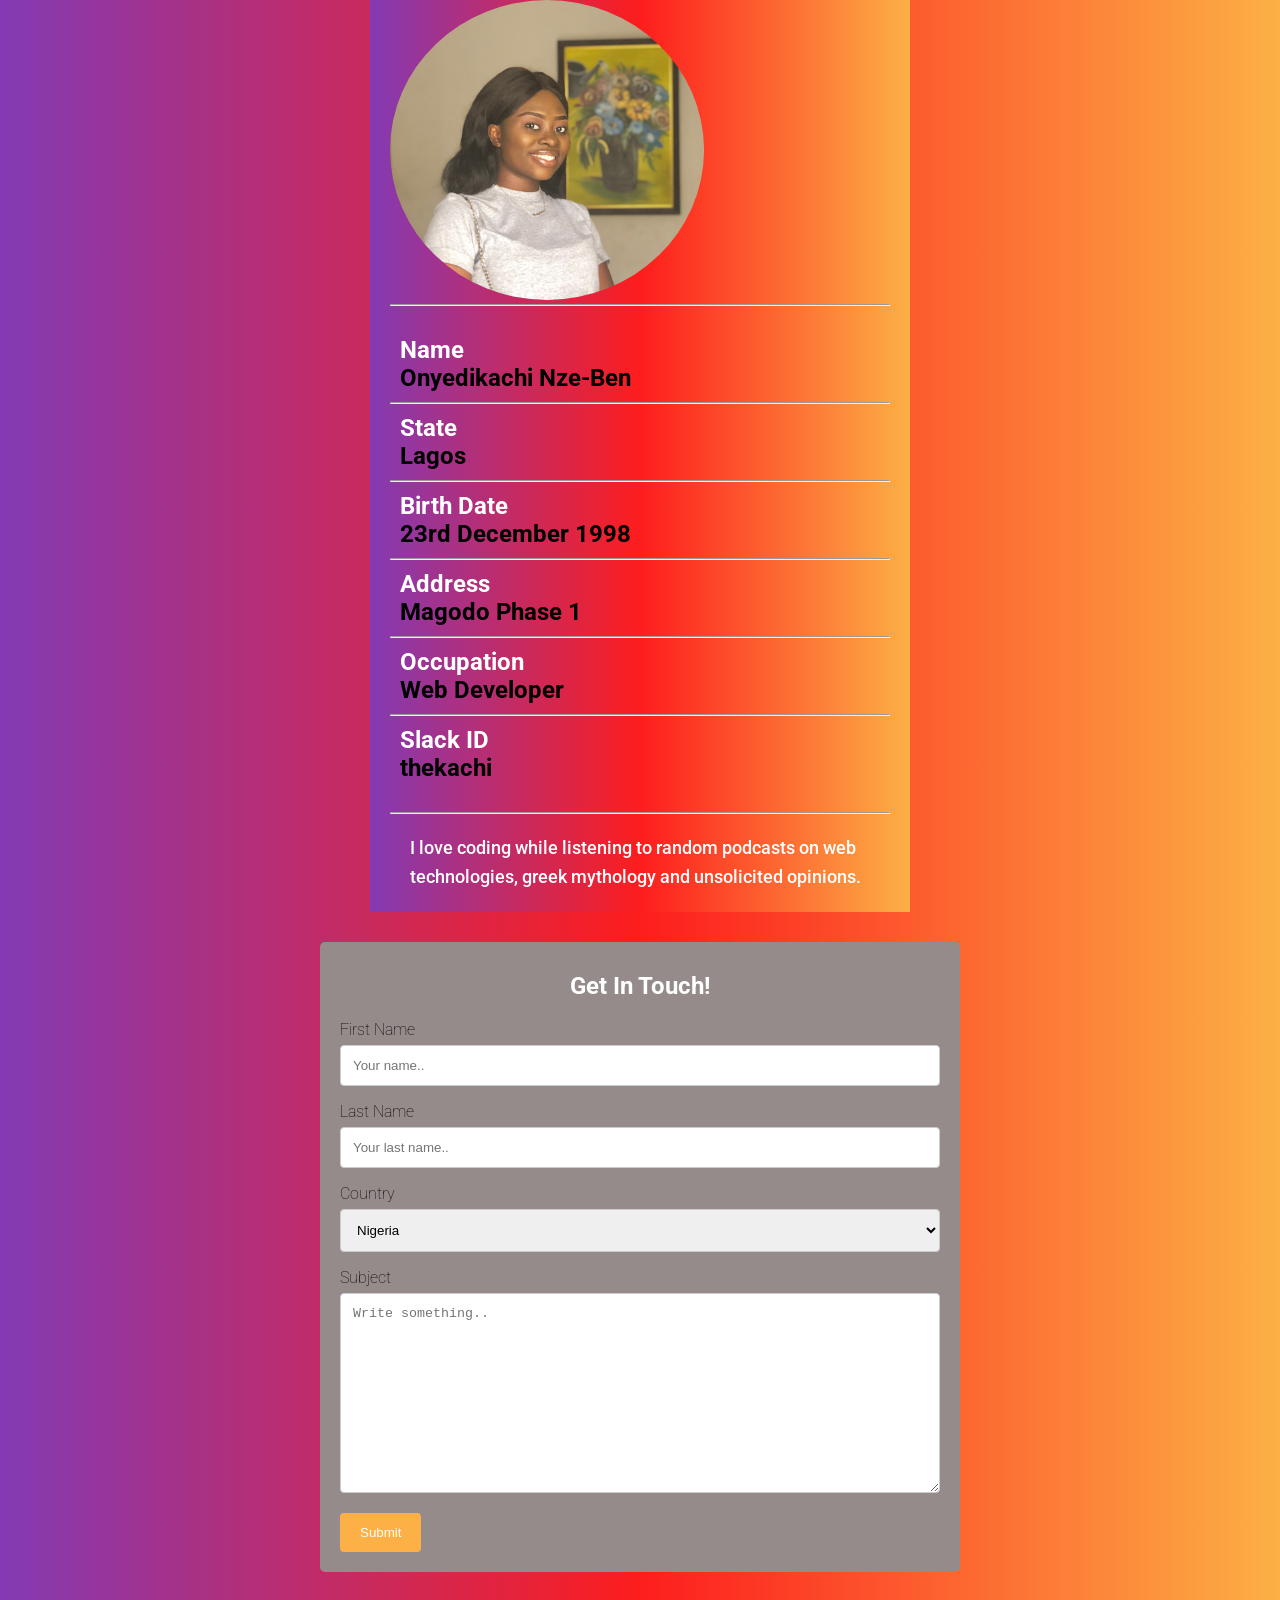
<file: index.html>
<!DOCTYPE html>
<html lang="en">
<head>
    <meta charset="UTF-8">
    <meta name="viewport" content="width=device-width, initial-scale=1.0">
    <title>Document</title>
    <link rel="stylesheet" href="./profile-page.css">
</head>
<body>
    <main>
        <section class="profile">
            <div class="image">
                <img src="./HEADSHOT.jpg" alt="A picture of Kachi" height="200px">
            </div>
            <hr>
            <div class="info">
                <h1>Name <span>Onyedikachi Nze-Ben</span></h1>
                <hr>
                <h1>State <span>Lagos</span></h1>
                <hr>
                <h1>Birth Date <span>23rd December 1998</span></h1>
                <hr>
                <h1>Address <span>Magodo Phase 1</span></h1>
                <hr>
                <h1>Occupation <span>Web Developer</span></h1>
                <hr>
                <h1>Slack ID <span>thekachi</span></h1>
            </div>
            <hr>
            <div class="bio">
                <p>I love coding while listening to random podcasts on web technologies, greek mythology and unsolicited opinions.</p>
            </div>         
        </section>

        <section class="contact-form">
            <form>
                <h1>Get In Touch!</h1>
                <label for="fname">First Name</label>
                <input type="text" id="fname" name="firstname" placeholder="Your name..">
            
                <label for="lname">Last Name</label>
                <input type="text" id="lname" name="lastname" placeholder="Your last name..">
               
                <label for="country">Country</label>
                <select id="country" name="country">
                  <option value="australia">Nigeria</option>
                  <option value="canada">Canada</option>
                  <option value="usa">USA</option>
                </select>
            
                <label for="subject">Subject</label>
                <textarea id="subject" name="subject" placeholder="Write something.." style="height:200px"></textarea>
            
                <input type="submit" value="Submit"> 
            </form>
        </section>
    </main>
</body>
</html>
</file>
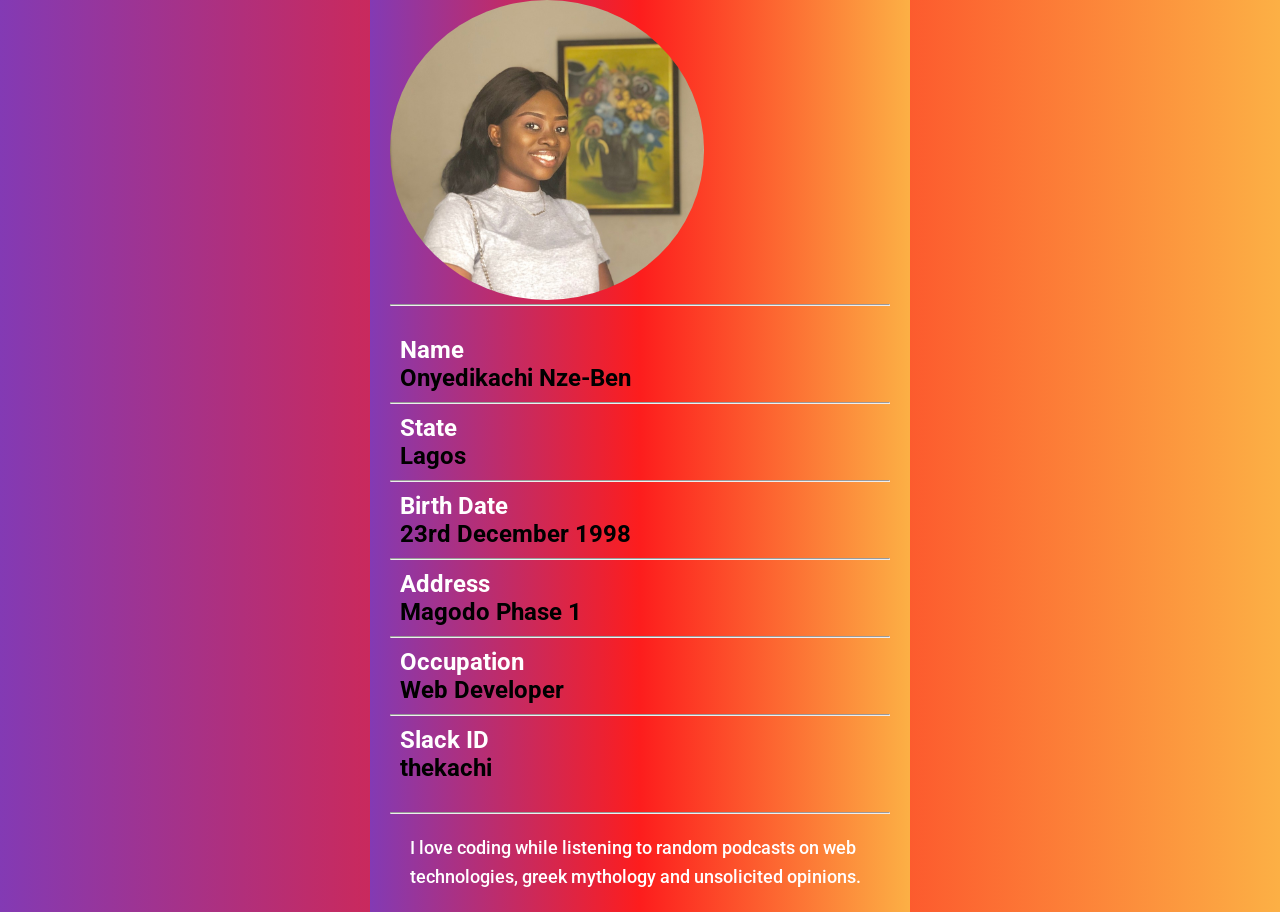
<file: profile-page.html>
<!DOCTYPE html>
<html lang="en">
<head>
    <meta charset="UTF-8">
    <meta name="viewport" content="width=device-width, initial-scale=1.0">
    <title>Document</title>
    <link rel="stylesheet" href="./profile-page.css">
</head>
<body>
    <main>
        <section class="profile">
            <div class="image">
                <img src="./HEADSHOT.jpg" alt="A picture of Kachi" height="200px">
            </div>
            <hr>
            <div class="info">
                <h1>Name <span>Onyedikachi Nze-Ben</span></h1>
                <hr>
                <h1>State <span>Lagos</span></h1>
                <hr>
                <h1>Birth Date <span>23rd December 1998</span></h1>
                <hr>
                <h1>Address <span>Magodo Phase 1</span></h1>
                <hr>
                <h1>Occupation <span>Web Developer</span></h1>
                <hr>
                <h1>Slack ID <span>thekachi</span></h1>
            </div>
            <hr>
            <div class="bio">
                <p>I love coding while listening to random podcasts on web technologies, greek mythology and unsolicited opinions.</p>
            </div>
      
        </section>
    </main>
</body>
</html>
</file>
<file: profile-page.css>
@import url('https://fonts.googleapis.com/css2?family=Roboto&display=swap');

* {
    padding: 0;
    margin: 0;  
}

html {
    box-sizing: border-box;
}

body {
    background: rgb(131,58,180);
background: linear-gradient(90deg, rgba(131,58,180,1) 0%, rgba(253,29,29,1) 50%, rgba(252,176,69,1) 100%);
    font-weight: 100;
    font-family: 'Roboto', sans-serif;
    line-height: 1,5;
}

h1 {
    color: #fff;
    padding: 10px;
    
}

span {
    display: block;
}

span {
    /* color: blue; */
    color: #000;
}

.image {
    margin: 0 auto;
    width: 100%;
}
.image img {
   
    height: 300px;
    border-radius: 50%;
}

.profile {
    max-width: 500px;
    min-width: 400px;
    /* background-color: gray; */
    background: rgb(131,58,180);
background: linear-gradient(90deg, rgba(131,58,180,1) 0%, rgba(253,29,29,1) 50%, rgba(252,176,69,1) 100%);
    margin: 0 auto;
    padding: 0 20px;
}

.info {
    /* margin: 20px; */
    width: 100%;
    padding: 20px 0;
}

.bio {
    /* background-color: #000; */
    color: #fff;
    padding: 20px;
    line-height: 1.6;
    font-size: 18px;
    font-weight: 500;
}

.contact-form {
    background-color: rgb(150, 139, 139);
    max-width: 600px;
    min-width: 300px;
    margin: 30px auto;
    padding: 20px;
    border-radius: 5px;
}

.contact-form h1 {
    text-align: center;
    margin-bottom: 10px;
}


input[type=text], select, textarea {
    width: 100%;
    padding: 12px;
    border: 1px solid #ccc;
    border-radius: 4px;
    box-sizing: border-box;
    margin-top: 6px;
    margin-bottom: 16px;
    resize: vertical;
  }
  
  input[type=submit] {
    background-color: rgba(252,176,69,1);
    color: white;
    padding: 12px 20px;
    border: none;
    border-radius: 4px;
    cursor: pointer;
  }
  
  input[type=submit]:hover {
    background-color: #45a049;
  }
</file>
